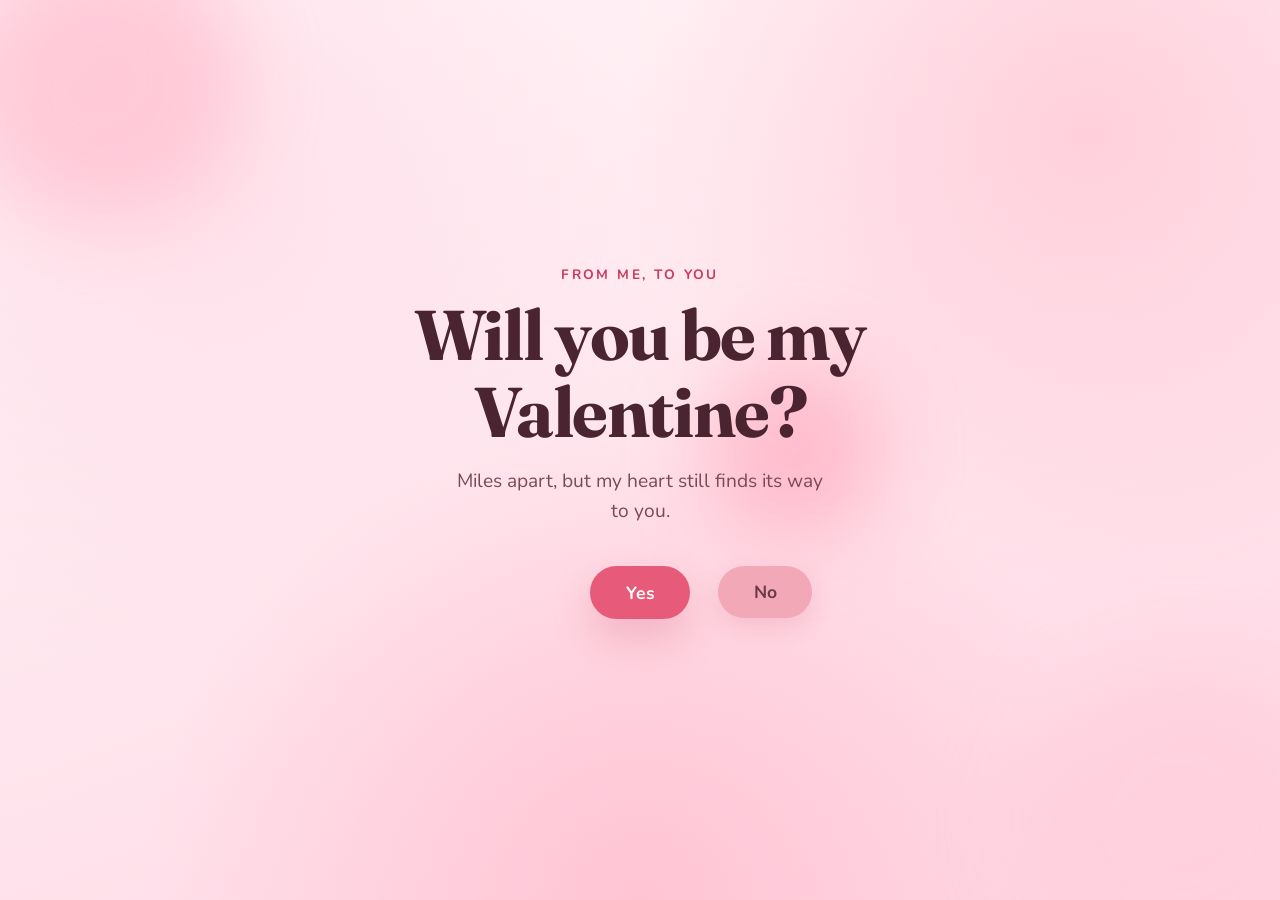
<file: index.html>
<!DOCTYPE html>
<html lang="en">
  <head>
    <meta charset="UTF-8" />
    <meta name="viewport" content="width=device-width, initial-scale=1.0" />
    <title>Will you be my Valentine?</title>
    <meta
      name="description"
      content="A little Valentine's note from across the miles."
    />
    <link rel="preconnect" href="https://fonts.googleapis.com" />
    <link rel="preconnect" href="https://fonts.gstatic.com" crossorigin />
    <link
      href="https://fonts.googleapis.com/css2?family=Fraunces:opsz,wght@9..144,500;9..144,700&family=Nunito:wght@400;600;700&display=swap"
      rel="stylesheet"
    />
    <link rel="stylesheet" href="styles.css" />
  </head>
  <body>
    <div class="atmosphere" aria-hidden="true">
      <div class="orb orb-a"></div>
      <div class="orb orb-b"></div>
      <div class="orb orb-c"></div>
      <div class="hearts" id="floating-hearts"></div>
    </div>

    <main class="stage">
      <p class="eyebrow">from me, to you</p>
      <h1 class="title">Will you be my Valentine?</h1>
      <p class="subtitle">
        Miles apart, but my heart still finds its way to you.
      </p>

      <div class="actions" id="actions">
        <button type="button" class="btn btn-yes" id="yes-btn">Yes</button>
      </div>
    </main>

    <button type="button" class="btn btn-no" id="no-btn">No</button>

    <script src="script.js"></script>
  </body>
</html>
</file>
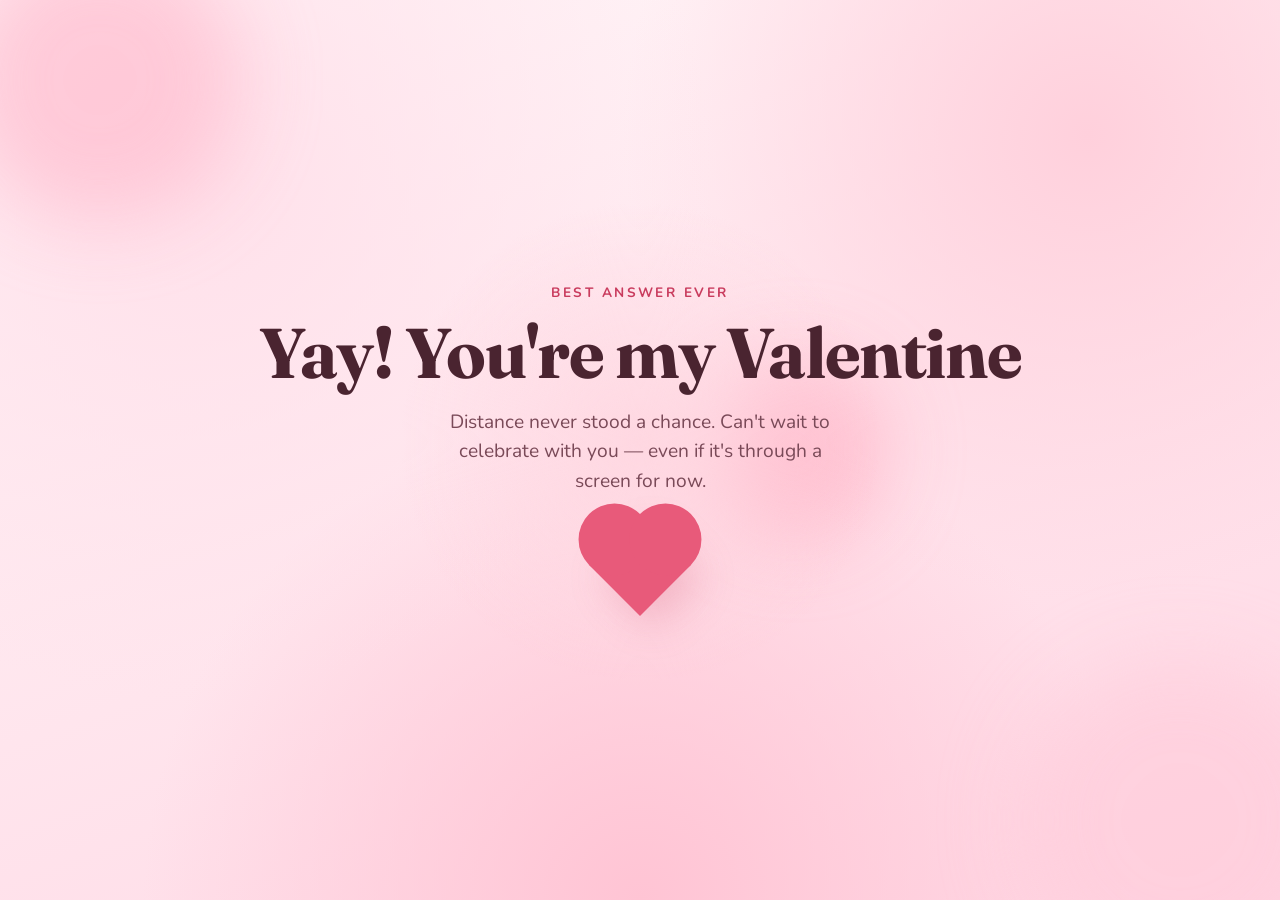
<file: yes.html>
<!DOCTYPE html>
<html lang="en">
  <head>
    <meta charset="UTF-8" />
    <meta name="viewport" content="width=device-width, initial-scale=1.0" />
    <title>You're my Valentine</title>
    <meta
      name="description"
      content="Yay! You're my Valentine — distance never stood a chance."
    />
    <link rel="preconnect" href="https://fonts.googleapis.com" />
    <link rel="preconnect" href="https://fonts.gstatic.com" crossorigin />
    <link
      href="https://fonts.googleapis.com/css2?family=Fraunces:opsz,wght@9..144,500;9..144,700&family=Nunito:wght@400;600;700&display=swap"
      rel="stylesheet"
    />
    <link rel="stylesheet" href="styles.css" />
  </head>
  <body>
    <div class="atmosphere" aria-hidden="true">
      <div class="orb orb-a"></div>
      <div class="orb orb-b"></div>
      <div class="orb orb-c"></div>
      <div class="hearts" id="floating-hearts"></div>
    </div>

    <main class="celebrate">
      <div class="celebrate-burst" aria-hidden="true"></div>
      <p class="eyebrow">best answer ever</p>
      <h1 class="title celebrate-title">Yay! You're my Valentine</h1>
      <p class="subtitle">
        Distance never stood a chance. Can't wait to celebrate with you —
        even if it's through a screen for now.
      </p>
      <div class="big-heart" aria-hidden="true"></div>
    </main>

    <script src="yes.js"></script>
  </body>
</html>
</file>
<file: styles.css>
:root {
  --rose: #e85a7a;
  --rose-deep: #c93b5d;
  --blush: #ffd6e0;
  --cream-pink: #fff1f4;
  --ink: #4a2430;
  --ink-soft: #7a4a58;
  --yes: #e85a7a;
  --yes-hover: #d44568;
  --no: #f3a8b8;
  --no-ink: #6b3a48;
  --shadow: 0 18px 40px rgba(201, 59, 93, 0.22);
  --font-display: "Fraunces", Georgia, serif;
  --font-body: "Nunito", "Segoe UI", sans-serif;
}

*,
*::before,
*::after {
  box-sizing: border-box;
}

html,
body {
  margin: 0;
  min-height: 100%;
}

body {
  min-height: 100vh;
  font-family: var(--font-body);
  color: var(--ink);
  background:
    radial-gradient(circle at 15% 20%, #ffe0ea 0%, transparent 40%),
    radial-gradient(circle at 85% 15%, #ffd0dc 0%, transparent 35%),
    radial-gradient(circle at 50% 100%, #ffc4d4 0%, transparent 45%),
    linear-gradient(160deg, #fff7f9 0%, #ffe8ef 45%, #ffd7e4 100%);
  overflow-x: hidden;
}

.atmosphere {
  position: fixed;
  inset: 0;
  pointer-events: none;
  overflow: hidden;
  z-index: 0;
}

.orb {
  position: absolute;
  border-radius: 50%;
  filter: blur(40px);
  opacity: 0.55;
  animation: drift 14s ease-in-out infinite;
}

.orb-a {
  width: 280px;
  height: 280px;
  background: #ffb3c7;
  top: -60px;
  left: -40px;
}

.orb-b {
  width: 320px;
  height: 320px;
  background: #ffc9d8;
  bottom: -80px;
  right: -60px;
  animation-delay: -4s;
}

.orb-c {
  width: 180px;
  height: 180px;
  background: #ff9eb6;
  top: 40%;
  left: 55%;
  animation-delay: -8s;
}

.hearts {
  position: absolute;
  inset: 0;
}

.float-heart {
  position: absolute;
  width: 14px;
  height: 14px;
  background: var(--rose);
  opacity: 0.35;
  transform: rotate(-45deg);
  animation: float-up var(--dur, 8s) linear infinite;
  animation-delay: var(--delay, 0s);
  left: var(--x, 50%);
  bottom: -20px;
}

.float-heart::before,
.float-heart::after {
  content: "";
  position: absolute;
  width: 14px;
  height: 14px;
  background: inherit;
  border-radius: 50%;
}

.float-heart::before {
  top: -7px;
  left: 0;
}

.float-heart::after {
  top: 0;
  left: 7px;
}

.stage,
.celebrate {
  position: relative;
  z-index: 1;
  min-height: 100vh;
  display: flex;
  flex-direction: column;
  align-items: center;
  justify-content: center;
  text-align: center;
  padding: 2rem 1.25rem 3rem;
}

.eyebrow {
  margin: 0 0 0.75rem;
  font-size: 0.85rem;
  font-weight: 700;
  letter-spacing: 0.18em;
  text-transform: uppercase;
  color: var(--rose-deep);
  opacity: 0;
  animation: rise-in 0.8s ease forwards 0.1s;
}

.title {
  margin: 0;
  max-width: 16ch;
  font-family: var(--font-display);
  font-size: clamp(2.4rem, 8vw, 4.4rem);
  font-weight: 700;
  line-height: 1.1;
  letter-spacing: -0.02em;
  color: var(--ink);
  opacity: 0;
  animation: rise-in 0.9s ease forwards 0.25s;
}

.subtitle {
  margin: 1rem 0 0;
  max-width: 32ch;
  font-size: clamp(1rem, 2.5vw, 1.2rem);
  line-height: 1.55;
  color: var(--ink-soft);
  opacity: 0;
  animation: rise-in 0.9s ease forwards 0.4s;
}

.actions {
  position: relative;
  margin-top: 2.5rem;
  display: flex;
  justify-content: center;
  width: min(420px, 100%);
  opacity: 0;
  animation: rise-in 0.9s ease forwards 0.55s;
}

.btn {
  border: none;
  cursor: pointer;
  font-family: var(--font-body);
  font-size: 1.1rem;
  font-weight: 700;
  border-radius: 999px;
  padding: 0.9rem 2.2rem;
  transition:
    transform 0.2s ease,
    background 0.2s ease,
    box-shadow 0.2s ease;
  touch-action: manipulation;
  user-select: none;
}

.btn-yes {
  background: var(--yes);
  color: white;
  box-shadow: var(--shadow);
}

.btn-yes:hover,
.btn-yes:focus-visible {
  background: var(--yes-hover);
  transform: translateY(-2px) scale(1.04);
}

.btn-yes:active {
  transform: translateY(0) scale(0.98);
}

.btn-no {
  position: fixed;
  z-index: 5;
  background: var(--no);
  color: var(--no-ink);
  box-shadow: 0 10px 24px rgba(201, 59, 93, 0.15);
  transition:
    left 0.18s ease,
    top 0.18s ease,
    transform 0.18s ease,
    background 0.2s ease;
}

.btn-no:hover,
.btn-no:focus-visible {
  background: #f7b9c7;
}

.celebrate {
  animation: celebrate-in 0.7s ease;
}

.celebrate-title {
  max-width: 18ch;
}

.celebrate-burst {
  position: absolute;
  width: min(520px, 90vw);
  height: min(520px, 90vw);
  border-radius: 50%;
  background:
    radial-gradient(circle, rgba(255, 214, 224, 0.9) 0%, transparent 65%);
  z-index: -1;
  animation: pulse 2.4s ease-in-out infinite;
}

.big-heart {
  width: 72px;
  height: 72px;
  margin-top: 2rem;
  background: var(--rose);
  transform: rotate(-45deg);
  animation: heartbeat 1.1s ease-in-out infinite;
  box-shadow: var(--shadow);
}

.big-heart::before,
.big-heart::after {
  content: "";
  position: absolute;
  width: 72px;
  height: 72px;
  background: var(--rose);
  border-radius: 50%;
}

.big-heart::before {
  top: -36px;
  left: 0;
}

.big-heart::after {
  top: 0;
  left: 36px;
}

.confetti-heart {
  position: fixed;
  z-index: 10;
  width: 12px;
  height: 12px;
  background: var(--rose);
  transform: rotate(-45deg);
  pointer-events: none;
  animation: confetti-fall var(--dur, 1.6s) ease-out forwards;
  left: var(--x);
  top: var(--y);
  opacity: 0.9;
}

.confetti-heart::before,
.confetti-heart::after {
  content: "";
  position: absolute;
  width: 12px;
  height: 12px;
  background: inherit;
  border-radius: 50%;
}

.confetti-heart::before {
  top: -6px;
  left: 0;
}

.confetti-heart::after {
  top: 0;
  left: 6px;
}

@keyframes rise-in {
  from {
    opacity: 0;
    transform: translateY(18px);
  }
  to {
    opacity: 1;
    transform: translateY(0);
  }
}

@keyframes drift {
  0%,
  100% {
    transform: translate(0, 0) scale(1);
  }
  50% {
    transform: translate(20px, -24px) scale(1.05);
  }
}

@keyframes float-up {
  0% {
    transform: translateY(0) rotate(-45deg) scale(0.8);
    opacity: 0;
  }
  15% {
    opacity: 0.4;
  }
  100% {
    transform: translateY(-110vh) rotate(-45deg) scale(1.1);
    opacity: 0;
  }
}

@keyframes celebrate-in {
  from {
    opacity: 0;
    transform: scale(0.96) translateY(12px);
  }
  to {
    opacity: 1;
    transform: scale(1) translateY(0);
  }
}

@keyframes heartbeat {
  0%,
  100% {
    transform: rotate(-45deg) scale(1);
  }
  50% {
    transform: rotate(-45deg) scale(1.12);
  }
}

@keyframes pulse {
  0%,
  100% {
    transform: scale(0.95);
    opacity: 0.7;
  }
  50% {
    transform: scale(1.05);
    opacity: 1;
  }
}

@keyframes confetti-fall {
  0% {
    transform: translate(0, 0) rotate(-45deg) scale(1);
    opacity: 1;
  }
  100% {
    transform: translate(var(--dx), var(--dy)) rotate(200deg) scale(0.4);
    opacity: 0;
  }
}

@media (max-width: 600px) {
  .btn {
    font-size: 1rem;
    padding: 0.8rem 1.8rem;
  }
}

@media (prefers-reduced-motion: reduce) {
  .orb,
  .float-heart,
  .big-heart,
  .celebrate-burst,
  .eyebrow,
  .title,
  .subtitle,
  .actions {
    animation: none !important;
    opacity: 1;
  }

  .btn-no {
    transition: none;
  }
}
</file>
